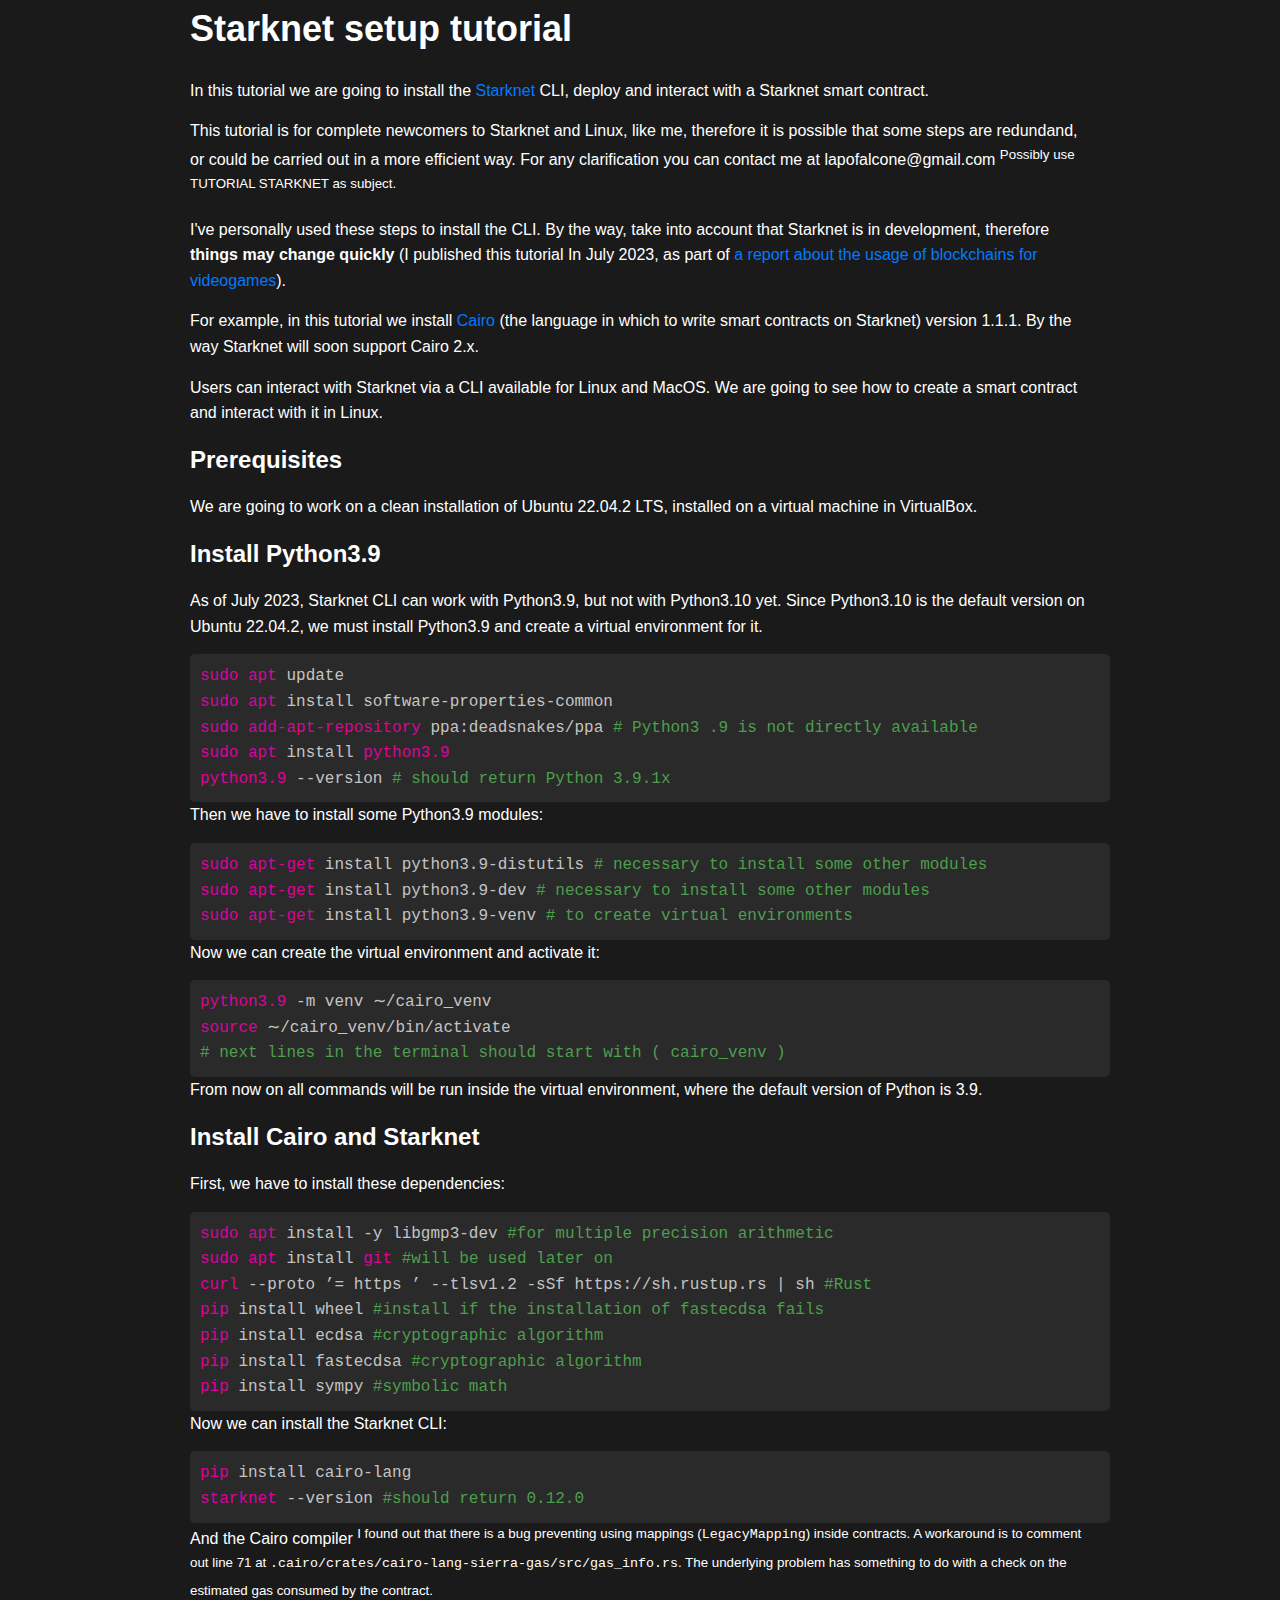
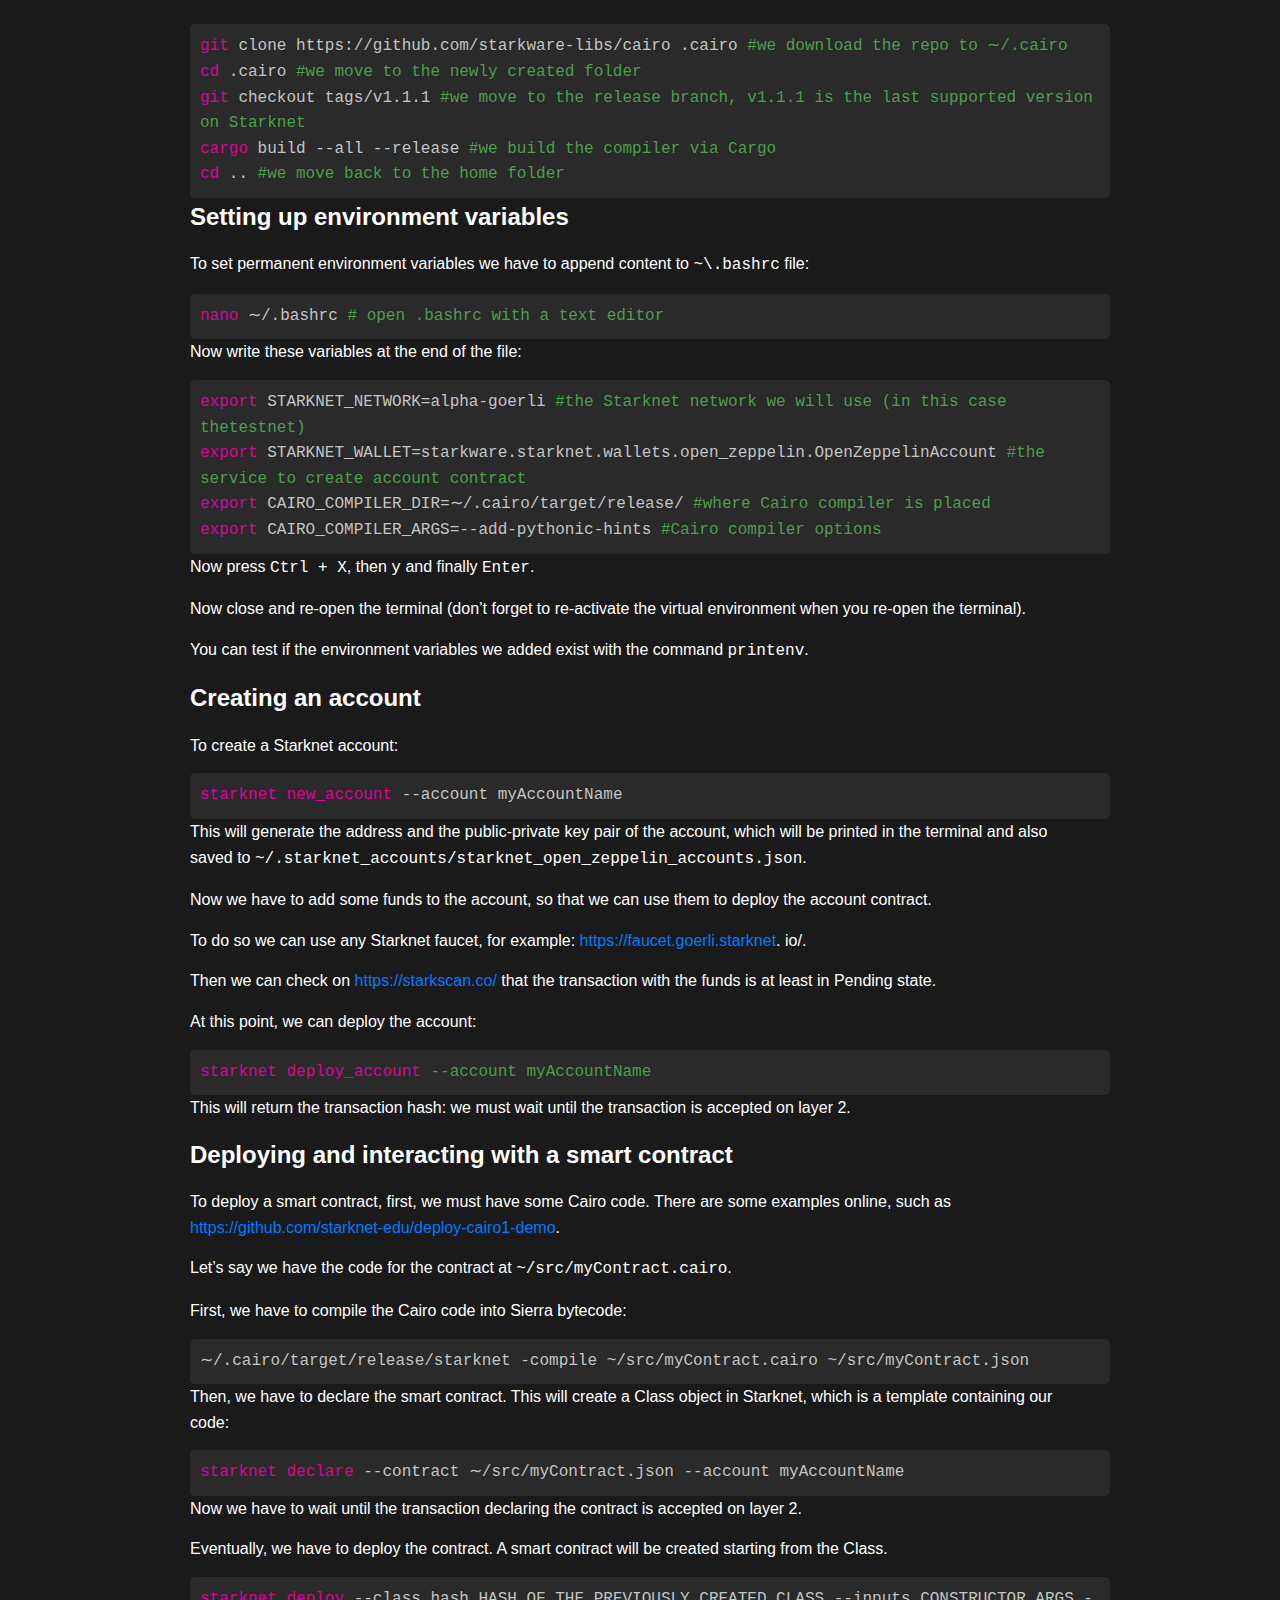
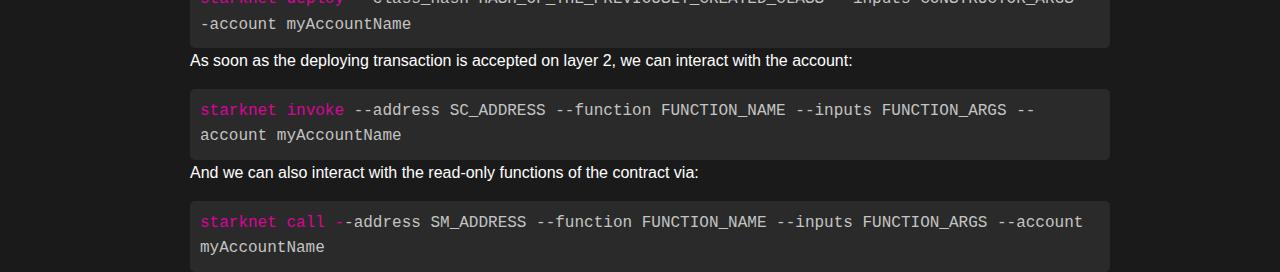
<file: index.html>
<!DOCTYPE html>
<html>
<head>
  <title>Your Page Title</title>
  <link rel="stylesheet" href="main.css">
</head>
<body>
<h1 id="starknet-setup-tutorial">Starknet setup tutorial</h1>
<p>In this tutorial we are going to install the <a href="https://www.starknet.io/en/what-is-starknet">Starknet</a> CLI, deploy and interact with a Starknet smart contract.</p>
<p>This tutorial is for complete newcomers to Starknet and Linux, like me, therefore it is possible that some steps are redundand, or could be carried out in a more efficient way. For any clarification you can contact me at lapofalcone@gmail.com <sup>Possibly use TUTORIAL STARKNET as subject.</sub></p>
<p>I&#39;ve personally used these steps to install the CLI. By the way, take into account that Starknet is in development, therefore <strong>things may change quickly</strong> (I published this tutorial In July 2023, as part of <a href="https://github.com/Lapo9/Layer-2-Blockchains-for-Videogames">a report about the usage of blockchains for videogames</a>).</p>
<p>For example, in this tutorial we install <a href="https://book.cairo-lang.org/">Cairo</a> (the language in which to write smart contracts on Starknet) version 1.1.1. By the way Starknet will soon support Cairo 2.x.</p>
<p>Users can interact with Starknet via a CLI available for Linux and MacOS. We are going to
see how to create a smart contract and interact with it in Linux.</p>
<h2 id="prerequisites">Prerequisites</h2>
<p>We are going to work on a clean installation of Ubuntu 22.04.2 LTS, installed on a virtual
machine in VirtualBox.</p>
<h2 id="install-python3-9">Install Python3.9</h2>
<p>As of July 2023, Starknet CLI can work with <span class="keyword">Python3.9</span>, but not with <span class="keyword">Python3.10</span> yet. Since
<span class="keyword">Python3.10</span> is the default version on Ubuntu 22.04.2, we must install <span class="keyword">Python3.9</span> and create
a virtual environment for it.</p>
<pre><code class="lang-bash"><span class="keyword">sudo</span> <span class="keyword">apt</span> update
<span class="keyword">sudo</span> <span class="keyword">apt</span> install software-properties-common
<span class="keyword">sudo</span> <span class="keyword">add-apt-repository</span> ppa:deadsnakes/ppa <span class="comment"># Python3 .9 is not directly available</span>
<span class="keyword">sudo</span> <span class="keyword">apt</span> install <span class="keyword">python3.9</span>
<span class="keyword">python3.9</span> --version <span class="comment"># should return Python 3.9.1x</span>
</code></pre>
<p>Then we have to install some <span class="keyword">Python3.9</span> modules:</p>
<pre><code class="lang-bash"><span class="keyword">sudo</span> <span class="keyword">apt-get</span> install python3.9-distutils <span class="comment"># necessary to install some other modules</span>
<span class="keyword">sudo</span> <span class="keyword">apt-get</span> install python3.9-dev <span class="comment"># necessary to install some other modules</span>
<span class="keyword">sudo</span> <span class="keyword">apt-get</span> install python3.9-venv <span class="comment"># to create virtual environments</span>
</code></pre>
<p>Now we can create the virtual environment and activate it:</p>
<pre><code class="lang-bash"><span class="keyword">python3.9</span> -m venv ∼/cairo_venv
<span class="keyword">source</span> ∼/cairo_venv/bin/activate
<span class="comment"># next lines in the terminal should start with ( cairo_venv )</span>
</code></pre>
<p>From now on all commands will be run inside the virtual environment, where the default
version of <span class="keyword">Python</span> is 3.9.</p>
<h2 id="install-cairo-and-starknet">Install Cairo and Starknet</h2>
<p>First, we have to install these dependencies:</p>
<pre><code class="lang-bash"><span class="keyword">sudo</span> <span class="keyword">apt</span> install -y libgmp3-dev <span class="comment">#for multiple precision arithmetic</span>
<span class="keyword">sudo</span> <span class="keyword">apt</span> install <span class="keyword">git</span> <span class="comment">#will be used later on</span>
<span class="keyword">curl</span> --proto ’= https ’ --tlsv1.2 -sSf https://sh.rustup.rs | sh <span class="comment">#Rust</span>
<span class="keyword">pip</span> install wheel <span class="comment">#install if the installation of fastecdsa fails</span>
<span class="keyword">pip</span> install ecdsa <span class="comment">#cryptographic algorithm</span>
<span class="keyword">pip</span> install fastecdsa <span class="comment">#cryptographic algorithm</span>
<span class="keyword">pip</span> install sympy <span class="comment">#symbolic math</span>
</code></pre>
<p>Now we can install the Starknet CLI:</p>
<pre><code class="lang-bash"><span class="keyword">pip</span> install cairo-lang
<span class="keyword">starknet</span> --version <span class="comment">#should return 0.12.0</span>
</code></pre>
<p>And the Cairo compiler <sup>I found out that there is a bug preventing using mappings (<code>LegacyMapping</code>) inside contracts. A
workaround is to comment out line 71 at <code>.cairo/crates/cairo-lang-sierra-gas/src/gas_info.rs</code>. The
underlying problem has something to do with a check on the estimated gas consumed by the contract.</sup></p>
<pre><code class="lang-bash"><span class="keyword">git</span> clone https://github.com/starkware-libs/cairo .cairo <span class="comment">#we download the repo to ∼/.cairo</span>
<span class="keyword">cd</span> .cairo <span class="comment">#we move to the newly created folder</span>
<span class="keyword">git</span> checkout tags/v1.1.1 <span class="comment">#we move to the release branch, v1.1.1 is the last supported version on Starknet</span>
<span class="keyword">cargo</span> build --all --release <span class="comment">#we build the compiler via Cargo</span>
<span class="keyword">cd</span> .. <span class="comment">#we move back to the home folder</span>
</code></pre>
<h2 id="setting-up-environment-variables">Setting up environment variables</h2>
<p>To set permanent environment variables we have to append content to <code>~\.bashrc</code> file:</p>
<pre><code class="lang-bash"><span class="keyword">nano</span> ∼/.bashrc <span class="comment"># open .bashrc with a text editor</span></code></pre>
<p>Now write these variables at the end of the file:</p>
<pre><code class="lang-bash"><span class="keyword">export</span> STARKNET_NETWORK=alpha-goerli <span class="comment">#the Starknet network we will use (in this case thetestnet)</span>
<span class="keyword">export</span> STARKNET_WALLET=starkware.starknet.wallets.open_zeppelin.OpenZeppelinAccount <span class="comment">#the service to create account contract</span>
<span class="keyword">export</span> CAIRO_COMPILER_DIR=∼/.cairo/target/release/ <span class="comment">#where Cairo compiler is placed</span>
<span class="keyword">export</span> CAIRO_COMPILER_ARGS=--add-pythonic-hints <span class="comment">#Cairo compiler options</span></code></pre>
<p>Now press <code>Ctrl + X</code>, then <code>y</code> and finally <code>Enter</code>.</p>
<p>Now close and re-open the terminal (don’t forget to re-activate the virtual environment when
you re-open the terminal).</p>
<p>You can test if the environment variables we added exist with the command <code>printenv</code>.</p>
<h2 id="creating-an-account">Creating an account</h2>
<p>To create a Starknet account:</p>
<pre><code class="lang-bash"><span class="keyword">starknet</span> <span class="keyword">new_account</span> --account myAccountName
</code></pre>
<p>This will generate the address and the public-private key pair of the account, which will be
printed in the terminal and also saved to
<code>~/.starknet_accounts/starknet_open_zeppelin_accounts.json</code>.</p>
<p>Now we have to add some funds to the account, so that we can use them to deploy the
account contract.</p>
<p>To do so we can use any Starknet faucet, for example: <a href="https://faucet.goerli.starknet">https://faucet.goerli.starknet</a>.
io/.</p>
<p>Then we can check on <a href="https://starkscan.co/">https://starkscan.co/</a> that the transaction with the funds is at
least in Pending state.</p>
<p>At this point, we can deploy the account:</p>
<pre><code class="lang-bash"><span class="keyword">starknet</span> <span class="keyword">deploy_account</span> <span class="comment">--account myAccountName</span>
</code></pre>
<p>This will return the transaction hash: we must wait until the transaction is accepted on
layer 2.</p>
<h2 id="deploying-and-interacting-with-a-smart-contract">Deploying and interacting with a smart contract</h2>
<p>To deploy a smart contract, first, we must have some Cairo code. There are some examples
online, such as <a href="https://github.com/starknet-edu/deploy-cairo1-demo">https://github.com/starknet-edu/deploy-cairo1-demo</a>.</p>
<p>Let’s say we have the code for the contract at <code>~/src/myContract.cairo</code>.</p>
<p>First, we have to compile the Cairo code into Sierra bytecode:</p>
<pre><code class="lang-bash">∼/.cairo/target/release/starknet -compile ~/src/myContract.cairo ~/src/myContract.json
</code></pre>
<p>Then, we have to declare the smart contract. This will create a Class object in Starknet,
which is a template containing our code:</p>
<pre><code class="lang-bash"><span class="keyword">starknet</span> <span class="keyword">declare</span> --contract ∼/src/myContract.json --account myAccountName
</code></pre>
<p>Now we have to wait until the transaction declaring the contract is accepted on layer 2.</p>
<p>Eventually, we have to deploy the contract. A smart contract will be created starting from
the Class.</p>
<pre><code class="lang-bash"><span class="keyword">starknet</span> <span class="keyword">deploy</span> --class_hash HASH_OF_THE_PREVIOUSLY_CREATED_CLASS --inputs CONSTRUCTOR_ARGS --account myAccountName
</code></pre>
<p>As soon as the deploying transaction is accepted on layer 2, we can interact with the account:</p>
<pre><code class="lang-bash"><span class="keyword">starknet</span> <span class="keyword">invoke</span> --address SC_ADDRESS --function FUNCTION_NAME --inputs FUNCTION_ARGS --account myAccountName
</code></pre>
<p>And we can also interact with the read-only functions of the contract via:</p>
<pre><code class="lang-bash"><span class="keyword">starknet</span> <span class="keyword">call -</span>-address SM_ADDRESS --function FUNCTION_NAME --inputs FUNCTION_ARGS --account myAccountName
</code></pre>
</file>
<file: main.css>
/* Reset some default styles for better consistency */
body, h1, h2, h3, h4, h5, h6, p, ul, ol, pre, code {
  margin: 0;
  padding: 0;
}

body {
  font-family: 'Segoe UI', Tahoma, Geneva, Verdana, sans-serif;
  line-height: 1.6;
  color: #fff; /* Text color for dark background */
  background-color: #1a1a1a; /* Dark background color */
  max-width: 900px;
  margin: 0px auto;
}

h1 {
  font-size: 36px;
  margin-bottom: 20px;
}

h2 {
  font-size: 24px;
  margin-bottom: 15px;
}

p {
  margin-bottom: 15px;
}

a {
  color: #007bff;
  text-decoration: none;
}

a:hover {
  text-decoration: underline;
}

/* Code snippets styling */
pre {
  background-color: #2a2a2a;
  color: #c4c4c4;
  padding: 10px;
  border-radius: 5px;
  overflow: auto;
  width: 900px;
  white-space: pre-wrap; /* Preserve line breaks and spaces */
  position: relative; /* Add a position for pseudo-element */
}

code {
  font-family: Consolas, Monaco, 'Courier New', Courier, monospace;
}

/* Specific color for comments in Bash */
code span.comment {
  color: rgb(77, 158, 77); /* Green color for Bash comments */
}
/* Color for keywords */
code span.keyword {
  color: rgb(219, 3, 154); /* Green color for Bash comments */
}

/* Add more styles as needed */
</file>
